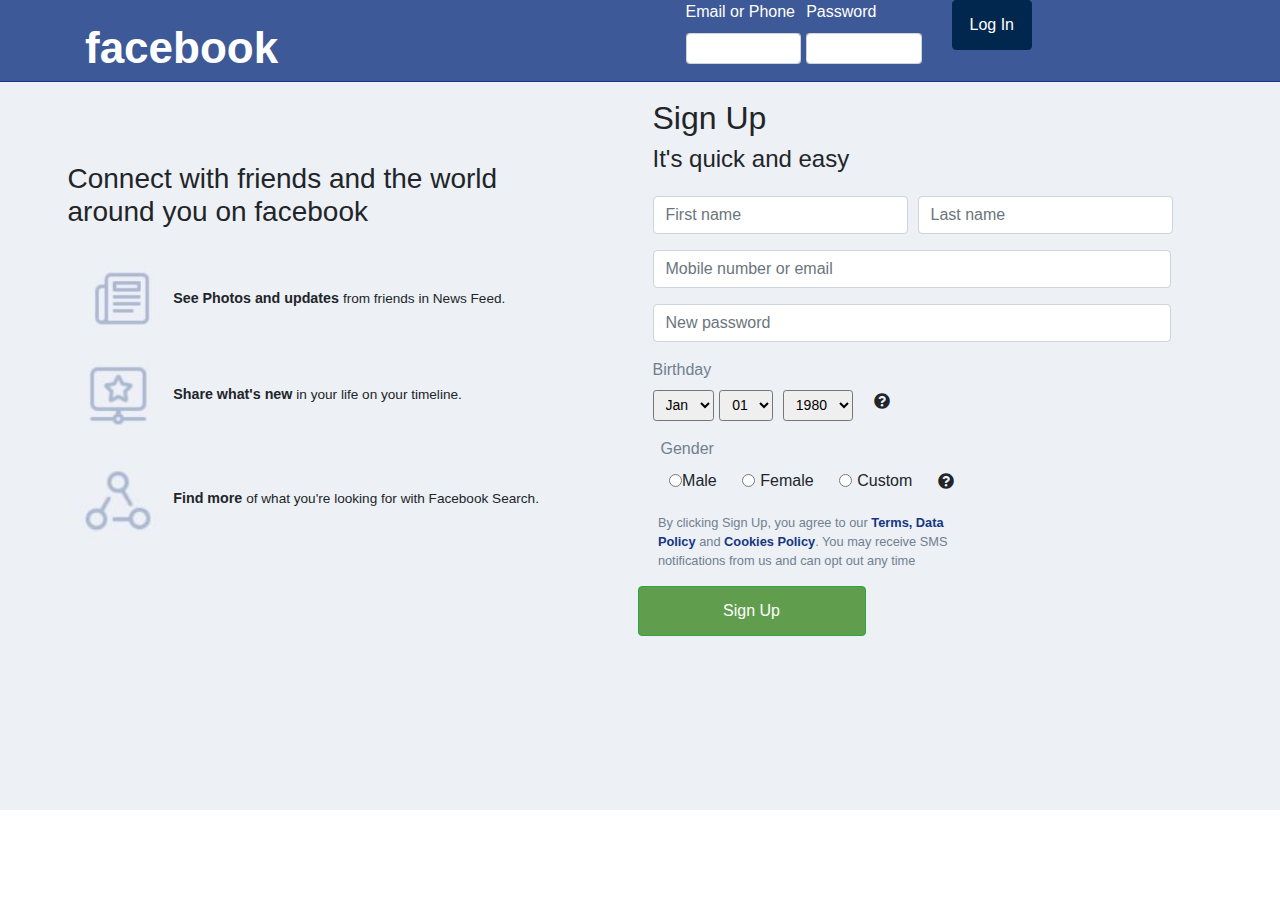
<file: index.html>
<!DOCTYPE html>
<html lang="en">
<head>
    <meta charset="UTF-8">
    <meta name="viewport" content="width=device-width, initial-scale=1.0">
    <meta http-equiv="X-UA-Compatible" content="ie=edge">
    <style>
    button{
        width: 80px;
        height:50px
    }
    
    </style>
    <title>Facebook</title>

    <link rel="stylesheet" href="css/bootstrap.min.css">
    <link rel="stylesheet" href="css/facebook.css">
    <link rel="stylesheet" href="css/fontawesome/css/all.css">
    

</head>
<body>
    
    <div id="body-inheriter" style=" width:100%;">

        <header class="facebook_header">
            <div class="container">
                <div class="row">
                    <div class="col-md-6 col-6 facebook_logo">
                        <!-- <button class="btn btn-success btn-block"> MY BUTTON </button> -->
                        <h3> facebook </h3>
                    </div>
                    <div class="col-md-4 col-4 log_in_form" style="padding-left:4%;">
                        <form class="form">
                        <div class="row log_in_form" >
                            
                            <div class="form-group col-md-5 col-6">
                                <label class="" for="email"> Email or Phone </label>
                                <input type="text" class="form-control form-control-sm" id="email" />
                            </div>
                            <div class="form-group col-md-5 col-4" style="margin-left:-25px;">
                                <label class="" for="password"> Password </label>
                                <input type="password" class="form-control form-control-sm" id="password" />
                            </div>
                            <div class="col-md-2 col-2">
                                <button class="btn login-bg" >  Log In </button>
                            </div>
                            
                        </div>
                        </form>
                       
                    </div>
                
                </div>
            </div>
        </header>
        
        <div id = "app-body">
            <div class="container">
                <div class="row">
                    <div class="col-md-6 left_container">
                        
                        <h2> Connect with friends and the world around you on facebook </h2>

                        <div class="left_container_text">
                            <p>
                                
                                <img src="newspaper.JPG" alt=" See Photos and Updates">
                                <span>See Photos and updates </span> from friends in News Feed.
                        <br/>
                        
                            
                                <img src="desktop.JPG" alt="See Photos and Updates">
                                <span>Share what's new </span> in your life on your timeline.
                         <br/>
                                
                                <img src="share.JPG" alt="">
                                <span>Find more </span> of what you're looking for with Facebook Search.
                            </p>
                        </div>
                    </div>
                    <div class="col-md-6 sign_up_form_container">
                        <h2> Sign Up </h2>
                        <h4> It's quick and easy </h4>

                        <form class="form sign_up_form">
                            <div class="row">
                                <div class="form-group col-md-6 col-6">
                                    <input type="text" class="form-control" placeholder="First name">
                                </div>
                                <div class="form-group col-md-6 col-6" style="margin-left:-20px;">
                                    <input type="text" class="form-control" placeholder="Last name">
                                </div>
                            </div>
                            <div class="row">
                                <div class="form-group col-md-12 col-12">
                                    <input type="text" class="form-control width-96" placeholder="Mobile number or email">
                                </div>
                            </div>
                            <div class="row">
                                <div class="form-group col-md-12 col-12">
                                    <input type="text" class="form-control width-96" placeholder="New password">
                                </div>
                            </div>
                            <div class="form-group birthday_group">
                                <label for="birthday" class="heading"> Birthday </label>
                                <div class="form-row">
                                    <div class="col-md-2 col-2">
                                        <select name="" class="form-control-sm" id="month">
                                            <option value="Jan"> Jan </option>
                                        </select>
                                    </div>
                                    <div class="col-md-2 col-2" style="margin-left: -25px;">
                                        <select name="" class="form-control-sm" id="date">
                                            <option value="01"> 01 </option>
                                        </select>
                                    </div>
                                    <div class="col-md-2 col-2" style="margin-left: -28px;">
                                        <select name="" class="form-control-sm" id="year">
                                            <option value="1980"> 1980 </option>
                                        </select>
                                    </div>
                                    <div class="col-md-1 help_icon">
                                       <i class="fas fa-question-circle"></i>
                                    </div>
                                </div>
                            </div>
                            <div class="row">
                            <div class="col-md-12">
                                <div class="form-group gender_group">
                                <label for="birthday" class="heading"> Gender </label>
                                <div class="form-row">
                                    <div class="form-check form-check-inline">
                                        <input type="radio" name="gender" id="male" value="male">
                                        <label class="form-check-label" for="male"> Male </label>
                                    </div>
                                    <div class="form-check form-check-inline">
                                        <input class="form-check-input" type="radio" name="gender" id="female" value="female">
                                        <label class="form-check-label" for="female"> Female </label>
                                    </div>
                                    <div class="form-check form-check-inline">
                                        <input class="form-check-input" type="radio" name="gender" id="custom" value="custom">
                                        <label class="form-check-label" for="custom"> Custom </label>
                                    </div>
                                    <div class="form-check form-check-inline help_icon">
                                        <i class="fas fa-question-circle"></i>
                                    </div>
                                </div>
                                </div>
                            </div>
                            </div>
                            <div class="row">
                                <div class="col-md-12 form-text terms_of_service">
                                <p>
                                    By clicking Sign Up, you agree to our <span>Terms, Data Policy </span> and <span> Cookies Policy</span>. You may receive SMS notifications from us and can opt out any time
                                </p>                              
                                
                                </div>  
                                <button class="btn btn-success sign_up_button"> Sign Up </button>
                            </div>
                        </form>
                        
                    </div>
                    
                </div>
            </div>            

        </div>
        <footer class="facebook_footer">
            <div class="container">
                <div class="row">
                    <div class="col-md-12">
    
                    </div>
                   
                </div>
            </div>
        </footer>
    </div>
    

    <script src="js/bootstrap.min.js"></script>

</body>
</html>
</file>
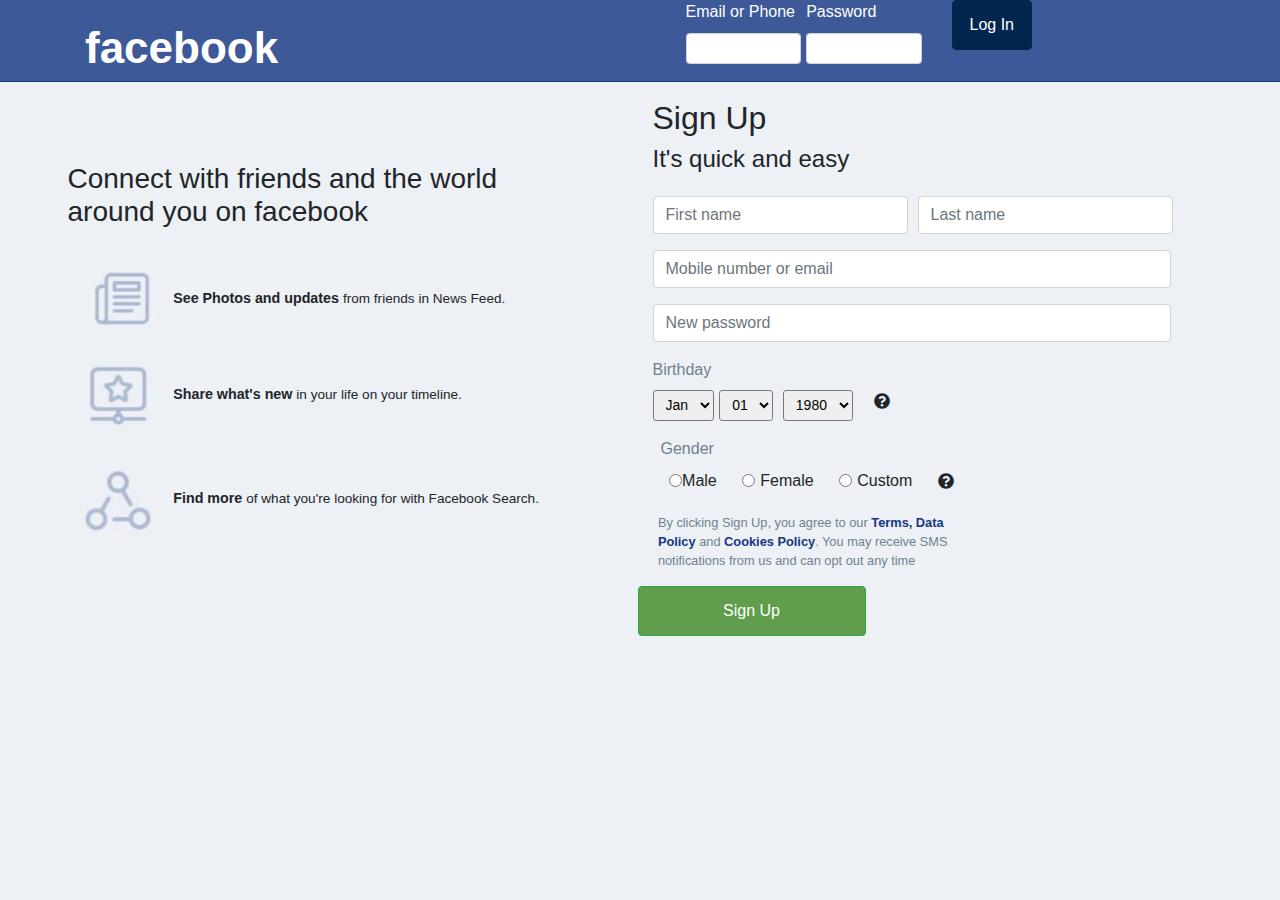
<file: rebecca_facebook.html>
<!DOCTYPE html>
<html lang="en">
<head>
    <meta charset="UTF-8">
    <meta name="viewport" content="width=device-width, initial-scale=1.0">
    <meta http-equiv="X-UA-Compatible" content="ie=edge">
    <style>
    button{
        width: 80px;
        height:50px
    }
    
    </style>
    <title>Facebook</title>

    <link rel="stylesheet" href="css/bootstrap.min.css">
    <link rel="stylesheet" href="css/facebook.css">
    <link rel="stylesheet" href="css/fontawesome/css/all.css">
    

</head>
<body>
    
    <div id="body-inheriter" style=" width:100%;">

        <header class="facebook_header">
            <div class="container">
                <div class="row">
                    <div class="col-md-6 col-6 facebook_logo">
                    
                        <h3> facebook </h3>
                    </div>
                    <div class="col-md-4 col-4 log_in_form" style="padding-left:4%;">
                        <form class="form">
                        <div class="row log_in_form" >
                            
                            <div class="form-group col-md-5 col-6">
                                <label class="" for="email"> Email or Phone </label>
                                <input type="text" class="form-control form-control-sm" id="email" />
                            </div>
                            <div class="form-group col-md-5 col-4" style="margin-left:-25px;">
                                <label class="" for="password"> Password </label>
                                <input type="password" class="form-control form-control-sm" id="password" />
                            </div>
                            <div class="col-md-2 col-2">
                                <button class="btn login-bg" >  Log In </button>
                            </div>
                            
                        </div>
                        </form>
                       
                    </div>
                
                </div>
            </div>
        </header>
        
        <section id = "app-body">
            <div class="container">
                <div class="row">
                    <div class="col-md-6 left_container">
                        
                        <h2> Connect with friends and the world around you on facebook </h2>

                        <div class="left_container_text">
                            <p>
                                
                                <img src="newspaper.JPG" alt=" See Photos and Updates">
                                <span>See Photos and updates </span> from friends in News Feed.
                        <br/>
                        
                            
                                <img src="desktop.JPG" alt="See Photos and Updates">
                                <span>Share what's new </span> in your life on your timeline.
                         <br/>
                                
                                <img src="share.JPG" alt="">
                                <span>Find more </span> of what you're looking for with Facebook Search.
                            </p>
                        </div>
                    </div>
                    <div class="col-md-6 sign_up_form_container">
                        <h2> Sign Up </h2>
                        <h4> It's quick and easy </h4>

                        <form class="form sign_up_form">
                            <div class="row">
                                <div class="form-group col-md-6 col-6">
                                    <input type="text" class="form-control" placeholder="First name">
                                </div>
                                <div class="form-group col-md-6 col-6" style="margin-left:-20px;">
                                    <input type="text" class="form-control" placeholder="Last name">
                                </div>
                            </div>
                            <div class="row">
                                <div class="form-group col-md-12 col-12">
                                    <input type="text" class="form-control width-96" placeholder="Mobile number or email">
                                </div>
                            </div>
                            <div class="row">
                                <div class="form-group col-md-12 col-12">
                                    <input type="text" class="form-control width-96" placeholder="New password">
                                </div>
                            </div>
                            <div class="form-group birthday_group">
                                <label for="birthday" class="heading"> Birthday </label>
                                <div class="form-row">
                                    <div class="col-md-2 col-2">
                                        <select name="" class="form-control-sm" id="month">
                                            <option value="Jan"> Jan </option>
                                        </select>
                                    </div>
                                    <div class="col-md-2 col-2" style="margin-left: -25px;">
                                        <select name="" class="form-control-sm" id="date">
                                            <option value="01"> 01 </option>
                                        </select>
                                    </div>
                                    <div class="col-md-2 col-2" style="margin-left: -28px;">
                                        <select name="" class="form-control-sm" id="year">
                                            <option value="1980"> 1980 </option>
                                        </select>
                                    </div>
                                    <div class="col-md-1 help_icon">
                                       <i class="fas fa-question-circle"></i>
                                    </div>
                                </div>
                            </div>
                            <div class="row">
                            <div class="col-md-12">
                                <div class="form-group gender_group">
                                <label for="birthday" class="heading"> Gender </label>
                                <div class="form-row">
                                    <div class="form-check form-check-inline">
                                        <input type="radio" name="gender" id="male" value="male">
                                        <label class="form-check-label" for="male"> Male </label>
                                    </div>
                                    <div class="form-check form-check-inline">
                                        <input class="form-check-input" type="radio" name="gender" id="female" value="female">
                                        <label class="form-check-label" for="female"> Female </label>
                                    </div>
                                    <div class="form-check form-check-inline">
                                        <input class="form-check-input" type="radio" name="gender" id="custom" value="custom">
                                        <label class="form-check-label" for="custom"> Custom </label>
                                    </div>
                                    <div class="form-check form-check-inline help_icon">
                                        <i class="fas fa-question-circle"></i>
                                    </div>
                                </div>
                                </div>
                            </div>
                            </div>
                            <div class="row">
                                <div class="col-md-12 form-text terms_of_service">
                                <p>
                                    By clicking Sign Up, you agree to our <span>Terms, Data Policy </span> and <span> Cookies Policy</span>. You may receive SMS notifications from us and can opt out any time
                                </p>                              
                                
                                </div>  
                                <button class="btn btn-success sign_up_button"> Sign Up </button>
                            </div>
                        </form>
                        
                    </div>
                    
                </div>
            </div>            

        </section>
        <footer>
        <section class="my-footer">
            <div class="container">
                <div class="row">
                    <div class="col-md-12">
                    
                    </div>
                   
                </div>
            </div>
        </section>
    </footer>
    </div>
    

    <script src="js/bootstrap.min.js"></script>

</body>
</html>
</file>
<file: css/facebook.css>
body {
    padding: 0px;
    margin: 0px;
    background-color: #edf0f5;
}

.login-bg{
    color:#fff;
background-color:#02274e;
border-color:#02274e;
}

#app-body {
    padding:0px 5px 0px 0px;
}

.facebook_header {
    width: 100%;
    height: 82px;
    background-color: #3D5998;
    border-bottom: 1px solid #133783;
}

.facebook_footer {
    min-height: 90px;
    width: 100%;
    position: fixed;
    bottom: 0;
    background-color: white;
    ;
}

.facebook_logo {
    /* vertical-align: bottom; */
    margin-top: 1.9%;
}

.facebook_logo h3 {
    font-size: 275%;
    font-family: "Klavika bold", Roboto, "Freight Sans Bold", Arial, Open sans, Helvetica, Arial, sans-serif;
    font-weight: 700;
    color: #fff;
}

.log_in_form label {
    color: #fff;
    padding-bottom: 0.5%;
}

.login_button {
    /* color: #fff; */
    background-color: #133783;
    height: 35%;
    margin: 60% 0% 0% 0%;
    font-size: 80%;
    position: absolute;
    padding: 0px 10px;
    border-radius: 0;
    border-color: black;
}

/* left container styles */

.left_container {
    padding: 7% 7% 0% 0%;
}

.left_container h2 {
    font-size: 28px;
}

.left_container_text {
    padding-top: 3%;
    padding-left: 1%;
}

.left_container_text p {
    /* padding-top: 6%; */
    font-size: 85%;
}

.left_container_text p span {
    font-weight: bold;
    font-size: 105%;
}

.left_container_text p img {
    /* padding: 0% 5% 0% 0%; */
    /* font-size: 300%; */
    /* color: slategrey; */
    width: 20%;
}

/* end of styles */

/* sign up form container styles */

.sign_up_form_container {
    padding-top: 1.5%;
}

.sign_up_form_container h5 {
    color: slategrey;
}

.sign_up_form {
    padding-top: 2.5%;
}

.birthday_group .heading, .gender_group .heading {
    color: slategray;
}

.gender_group {
    margin-left: 0.5rem;
}

.gender_group .form-check {
    margin-left: 2.5%;
}

.terms_of_service p {
    color: slategrey;
    font-size: 80%;
    width: 60%;
    margin-left: 1%;
}

.terms_of_service span {
    color: #133783;
    font-weight: bolder;
}

.sign_up_button {
    background-color: #609d4d;
    width: 40%;
}

/* end of styles */

/* HELPER STYLES */

.width-96 {
    width: 96%;
}
</file>
